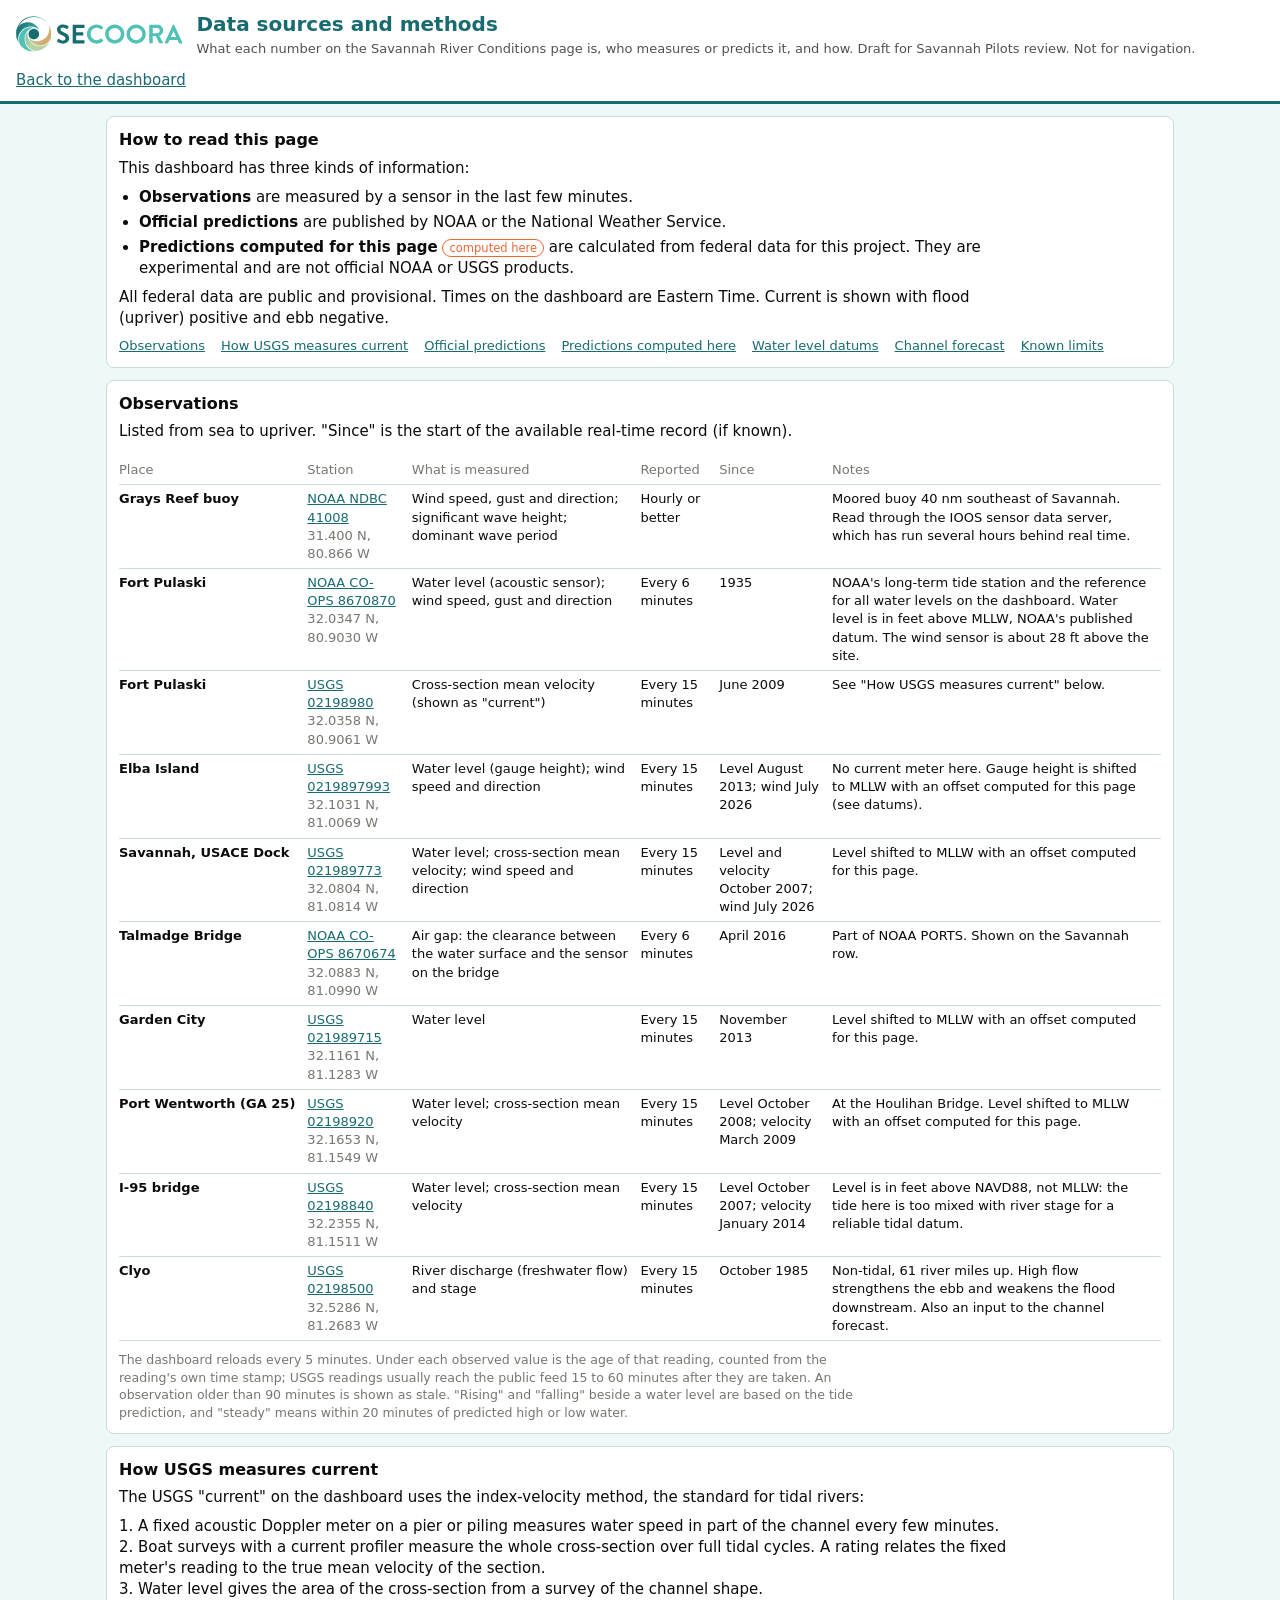
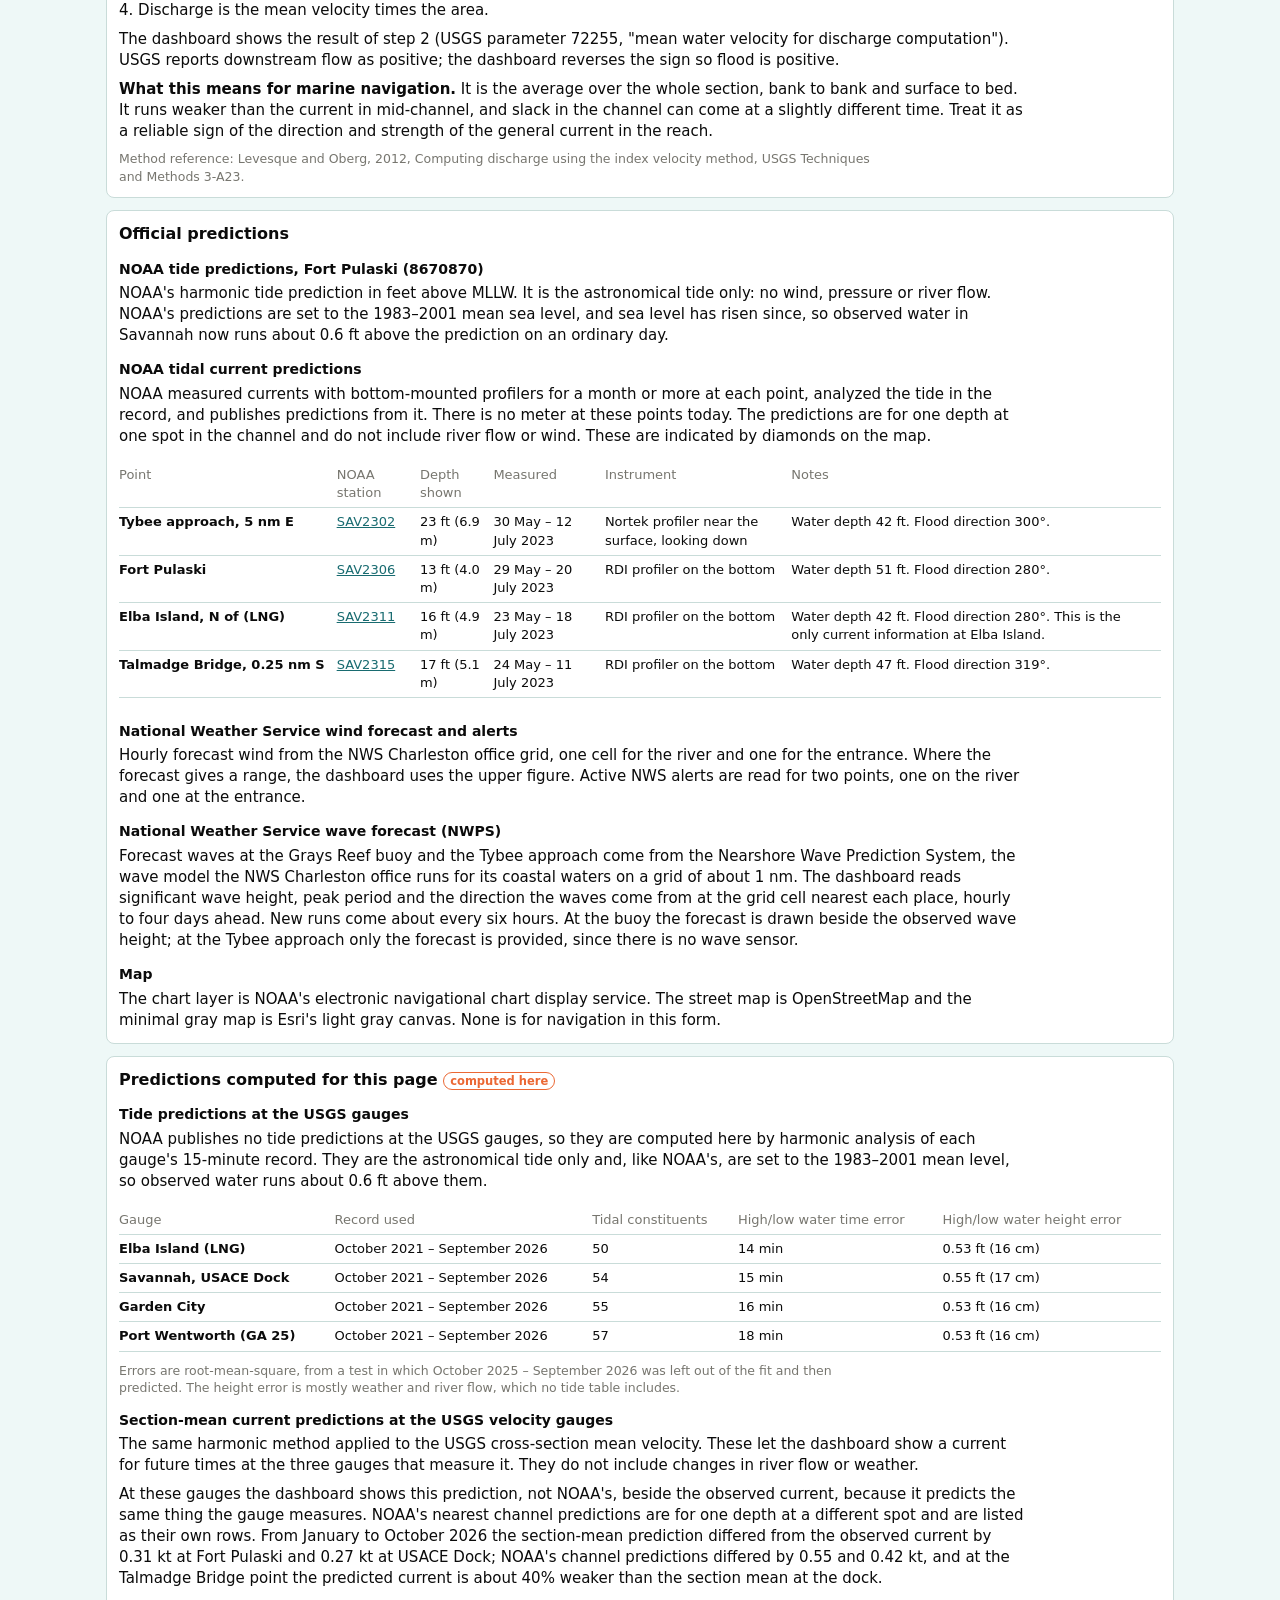
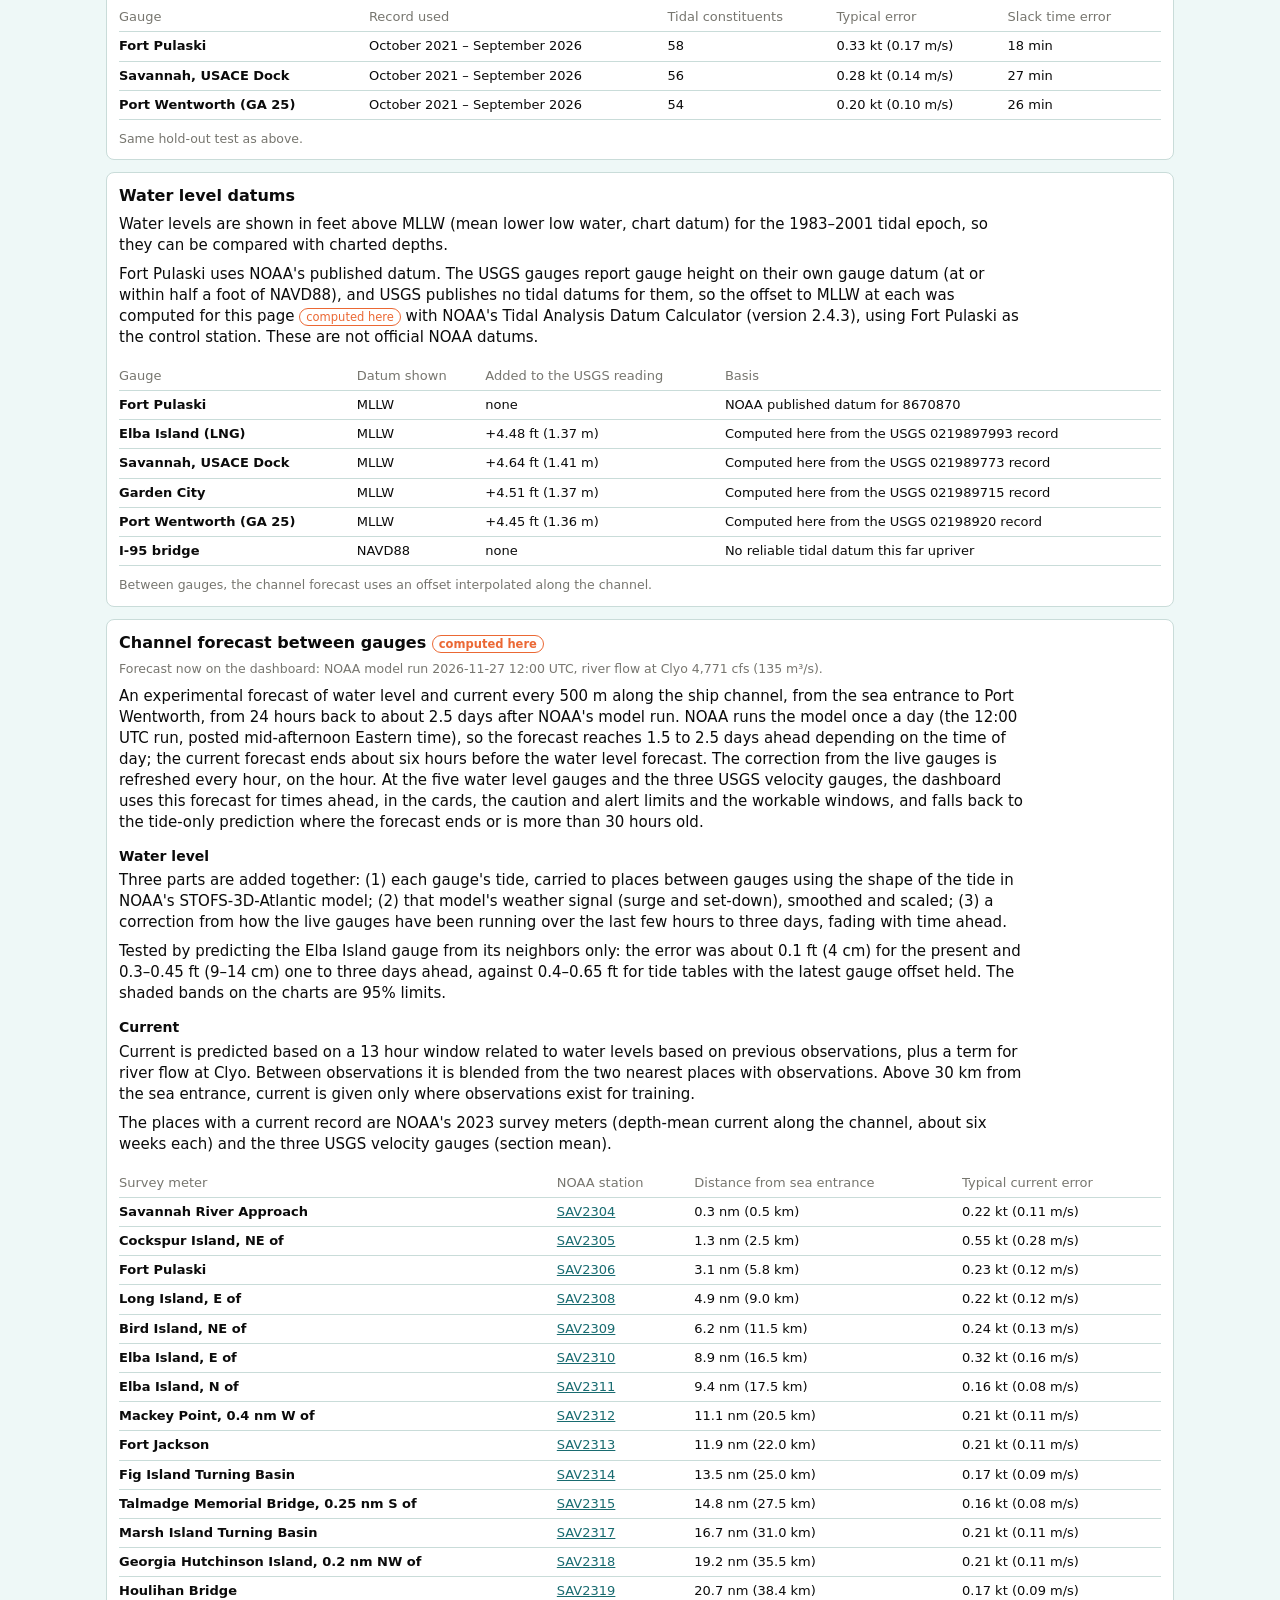
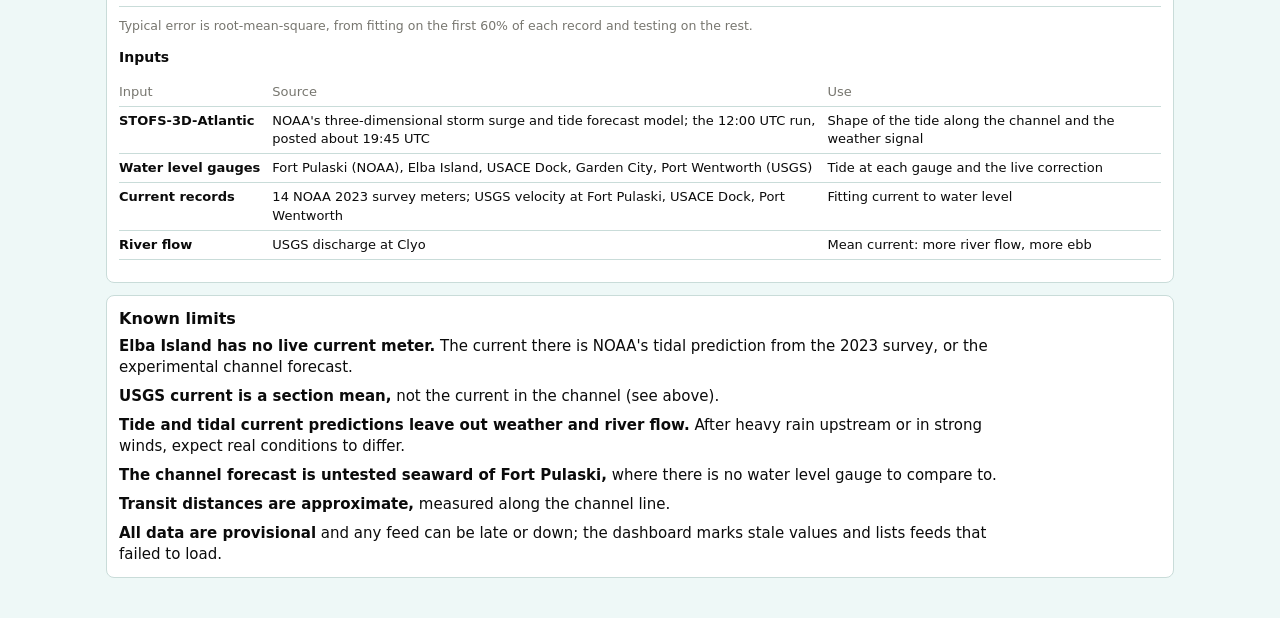
<file: sources.html>
<!doctype html>
<html lang="en">
<head>
<meta charset="utf-8">
<meta name="viewport" content="width=device-width, initial-scale=1">
<title>Savannah River Conditions: data sources</title>
<link rel="stylesheet" href="css/style.css?v=20261119a">
<style>
  .doc { max-width: 1100px; margin: 0 auto; padding: 12px 16px 40px; display: flex; flex-direction: column; gap: 12px; }
  .doc p { margin: 0 0 8px; max-width: 95ch; }
  .doc .panel > p:last-child { margin-bottom: 0; }
  .doc h2 { margin-bottom: 6px; }
  .doc h3 { margin-top: 14px; }
  .doc ul.kinds { margin: 0 0 8px; padding-left: 20px; max-width: 95ch; }
  .doc ul.kinds li { margin-bottom: 4px; }
  .scroll { overflow-x: auto; }
  .doc table { width: 100%; font-size: 13px; margin: 6px 0 10px; }
  .doc th, .doc td { vertical-align: top; padding: 5px 12px 5px 0; }
  .doc td:first-child { font-weight: 600; white-space: nowrap; }
  .doc td.wrap { white-space: normal; min-width: 22ch; }
  .doc a { color: var(--accent); }
  .toc { display: flex; flex-wrap: wrap; gap: 6px 16px; font-size: 13px; }
  .tag { display: inline-block; padding: 0 6px; border: 1px solid var(--border); border-radius: 10px; font-size: 11.5px; color: var(--text-secondary); white-space: nowrap; }
  .tag.own { border-color: var(--series-2); color: var(--series-2); }
</style>
</head>
<body>
<header class="top">
  <div class="brand">
    <a class="logo" href="https://secoora.org" title="SECOORA: Southeast Coastal Ocean Observing Regional Association"><img src="img/secoora-logo.svg" alt="SECOORA"></a>
    <div>
    <h1>Data sources and methods</h1>
    <p class="sub">What each number on the Savannah River Conditions page is, who measures or predicts it, and how. Draft for Savannah Pilots review. Not for navigation.</p>
    </div>
  </div>
  <div class="top-right"><a href="index.html">Back to the dashboard</a></div>
</header>

<main class="doc">

<section class="panel">
  <h2>How to read this page</h2>
  <p>This dashboard has three kinds of information:</p>
  <ul class="kinds">
    <li><b>Observations</b> are measured by a sensor in the last few minutes.</li>
    <li><b>Official predictions</b> are published by NOAA or the National Weather Service.</li>
    <li><b>Predictions computed for this page</b> <span class="tag own">computed here</span> are calculated from federal data for this project. They are experimental and are not official NOAA or USGS products.</li>
  </ul>
  <p>All federal data are public and provisional. Times on the dashboard are Eastern Time. Current is shown with flood (upriver) positive and ebb negative.</p>
  <nav class="toc">
    <a href="#obs">Observations</a>
    <a href="#usgsvel">How USGS measures current</a>
    <a href="#noaapred">Official predictions</a>
    <a href="#ownpred">Predictions computed here</a>
    <a href="#datums">Water level datums</a>
    <a href="#channel">Channel forecast</a>
    <a href="#limits">Known limits</a>
  </nav>
</section>

<section class="panel" id="obs">
  <h2>Observations</h2>
  <p>Listed from sea to upriver. "Since" is the start of the available real-time record (if known).</p>
  <div class="scroll">
  <table>
    <thead><tr><th>Place</th><th>Station</th><th>What is measured</th><th>Reported</th><th>Since</th><th>Notes</th></tr></thead>
    <tbody>
      <tr><td>Grays Reef buoy</td><td><a href="https://www.ndbc.noaa.gov/station_page.php?station=41008">NOAA NDBC 41008</a><br><span class="muted">31.400 N, 80.866 W</span></td>
        <td class="wrap">Wind speed, gust and direction; significant wave height; dominant wave period</td><td>Hourly or better</td><td></td>
        <td class="wrap">Moored buoy 40 nm southeast of Savannah. Read through the IOOS sensor data server, which has run several hours behind real time.</td></tr>
      <tr><td>Fort Pulaski</td><td><a href="https://tidesandcurrents.noaa.gov/stationhome.html?id=8670870">NOAA CO-OPS 8670870</a><br><span class="muted">32.0347 N, 80.9030 W</span></td>
        <td class="wrap">Water level (acoustic sensor); wind speed, gust and direction</td><td>Every 6 minutes</td><td>1935</td>
        <td class="wrap">NOAA's long-term tide station and the reference for all water levels on the dashboard. Water level is in feet above MLLW, NOAA's published datum. The wind sensor is about 28 ft above the site.</td></tr>
      <tr><td>Fort Pulaski</td><td><a href="https://waterdata.usgs.gov/monitoring-location/02198980/">USGS 02198980</a><br><span class="muted">32.0358 N, 80.9061 W</span></td>
        <td class="wrap">Cross-section mean velocity (shown as "current")</td><td>Every 15 minutes</td><td>June 2009</td>
        <td class="wrap">See "How USGS measures current" below.</td></tr>
      <tr><td>Elba Island</td><td><a href="https://waterdata.usgs.gov/monitoring-location/0219897993/">USGS 0219897993</a><br><span class="muted">32.1031 N, 81.0069 W</span></td>
        <td class="wrap">Water level (gauge height); wind speed and direction</td><td>Every 15 minutes</td><td>Level August 2013; wind July 2026</td>
        <td class="wrap">No current meter here. Gauge height is shifted to MLLW with an offset computed for this page (see datums).</td></tr>
      <tr><td>Savannah, USACE Dock</td><td><a href="https://waterdata.usgs.gov/monitoring-location/021989773/">USGS 021989773</a><br><span class="muted">32.0804 N, 81.0814 W</span></td>
        <td class="wrap">Water level; cross-section mean velocity; wind speed and direction</td><td>Every 15 minutes</td><td>Level and velocity October 2007; wind July 2026</td>
        <td class="wrap">Level shifted to MLLW with an offset computed for this page.</td></tr>
      <tr><td>Talmadge Bridge</td><td><a href="https://tidesandcurrents.noaa.gov/stationhome.html?id=8670674">NOAA CO-OPS 8670674</a><br><span class="muted">32.0883 N, 81.0990 W</span></td>
        <td class="wrap">Air gap: the clearance between the water surface and the sensor on the bridge</td><td>Every 6 minutes</td><td>April 2016</td>
        <td class="wrap">Part of NOAA PORTS. Shown on the Savannah row.</td></tr>
      <tr><td>Garden City</td><td><a href="https://waterdata.usgs.gov/monitoring-location/021989715/">USGS 021989715</a><br><span class="muted">32.1161 N, 81.1283 W</span></td>
        <td class="wrap">Water level</td><td>Every 15 minutes</td><td>November 2013</td>
        <td class="wrap">Level shifted to MLLW with an offset computed for this page.</td></tr>
      <tr><td>Port Wentworth (GA 25)</td><td><a href="https://waterdata.usgs.gov/monitoring-location/02198920/">USGS 02198920</a><br><span class="muted">32.1653 N, 81.1549 W</span></td>
        <td class="wrap">Water level; cross-section mean velocity</td><td>Every 15 minutes</td><td>Level October 2008; velocity March 2009</td>
        <td class="wrap">At the Houlihan Bridge. Level shifted to MLLW with an offset computed for this page.</td></tr>
      <tr><td>I-95 bridge</td><td><a href="https://waterdata.usgs.gov/monitoring-location/02198840/">USGS 02198840</a><br><span class="muted">32.2355 N, 81.1511 W</span></td>
        <td class="wrap">Water level; cross-section mean velocity</td><td>Every 15 minutes</td><td>Level October 2007; velocity January 2014</td>
        <td class="wrap">Level is in feet above NAVD88, not MLLW: the tide here is too mixed with river stage for a reliable tidal datum.</td></tr>
      <tr><td>Clyo</td><td><a href="https://waterdata.usgs.gov/monitoring-location/02198500/">USGS 02198500</a><br><span class="muted">32.5286 N, 81.2683 W</span></td>
        <td class="wrap">River discharge (freshwater flow) and stage</td><td>Every 15 minutes</td><td>October 1985</td>
        <td class="wrap">Non-tidal, 61 river miles up. High flow strengthens the ebb and weakens the flood downstream. Also an input to the channel forecast.</td></tr>
    </tbody>
  </table>
  </div>
  <p class="muted small">The dashboard reloads every 5 minutes. Under each observed value is the age of that reading, counted from the reading's own time stamp; USGS readings usually reach the public feed 15 to 60 minutes after they are taken. An observation older than 90 minutes is shown as stale. "Rising" and "falling" beside a water level are based on the tide prediction, and "steady" means within 20 minutes of predicted high or low water.</p>
</section>

<section class="panel" id="usgsvel">
  <h2>How USGS measures current</h2>
  <p>The USGS "current" on the dashboard uses the index-velocity method, the standard for tidal rivers:</p>
  <p>1. A fixed acoustic Doppler meter on a pier or piling measures water speed in part of the channel every few minutes.<br>
     2. Boat surveys with a current profiler measure the whole cross-section over full tidal cycles. A rating relates the fixed meter's reading to the true mean velocity of the section.<br>
     3. Water level gives the area of the cross-section from a survey of the channel shape.<br>
     4. Discharge is the mean velocity times the area.</p>
  <p>The dashboard shows the result of step 2 (USGS parameter 72255, "mean water velocity for discharge computation"). USGS reports downstream flow as positive; the dashboard reverses the sign so flood is positive.</p>
  <p><b>What this means for marine navigation.</b> It is the average over the whole section, bank to bank and surface to bed. It runs weaker than the current in mid-channel, and slack in the channel can come at a slightly different time. Treat it as a reliable sign of the direction and strength of the general current in the reach.</p>
  <p class="muted small">Method reference: Levesque and Oberg, 2012, Computing discharge using the index velocity method, USGS Techniques and Methods 3-A23.</p>
</section>

<section class="panel" id="noaapred">
  <h2>Official predictions</h2>

  <h3>NOAA tide predictions, Fort Pulaski (8670870)</h3>
  <p>NOAA's harmonic tide prediction in feet above MLLW. It is the astronomical tide only: no wind, pressure or river flow. NOAA's predictions are set to the 1983–2001 mean sea level, and sea level has risen since, so observed water in Savannah now runs about 0.6 ft above the prediction on an ordinary day.</p>

  <h3>NOAA tidal current predictions</h3>
  <p>NOAA measured currents with bottom-mounted profilers for a month or more at each point, analyzed the tide in the record, and publishes predictions from it. There is no meter at these points today. The predictions are for one depth at one spot in the channel and do not include river flow or wind. These are indicated by diamonds on the map.</p>
  <div class="scroll">
  <table>
    <thead><tr><th>Point</th><th>NOAA station</th><th>Depth shown</th><th>Measured</th><th>Instrument</th><th>Notes</th></tr></thead>
    <tbody>
      <tr><td>Tybee approach, 5 nm E</td><td><a href="https://tidesandcurrents.noaa.gov/noaacurrents/predictions.html?id=SAV2302_4">SAV2302</a></td><td>23 ft (6.9 m)</td><td>30 May – 12 July 2023</td><td>Nortek profiler near the surface, looking down</td><td class="wrap">Water depth 42 ft. Flood direction 300°.</td></tr>
      <tr><td>Fort Pulaski</td><td><a href="https://tidesandcurrents.noaa.gov/noaacurrents/predictions.html?id=SAV2306_10">SAV2306</a></td><td>13 ft (4.0 m)</td><td>29 May – 20 July 2023</td><td>RDI profiler on the bottom</td><td class="wrap">Water depth 51 ft. Flood direction 280°.</td></tr>
      <tr><td>Elba Island, N of (LNG)</td><td><a href="https://tidesandcurrents.noaa.gov/noaacurrents/predictions.html?id=SAV2311_7">SAV2311</a></td><td>16 ft (4.9 m)</td><td>23 May – 18 July 2023</td><td>RDI profiler on the bottom</td><td class="wrap">Water depth 42 ft. Flood direction 280°. This is the only current information at Elba Island.</td></tr>
      <tr><td>Talmadge Bridge, 0.25 nm S</td><td><a href="https://tidesandcurrents.noaa.gov/noaacurrents/predictions.html?id=SAV2315_7">SAV2315</a></td><td>17 ft (5.1 m)</td><td>24 May – 11 July 2023</td><td>RDI profiler on the bottom</td><td class="wrap">Water depth 47 ft. Flood direction 319°.</td></tr>
    </tbody>
  </table>
  </div>

  <h3>National Weather Service wind forecast and alerts</h3>
  <p>Hourly forecast wind from the NWS Charleston office grid, one cell for the river and one for the entrance. Where the forecast gives a range, the dashboard uses the upper figure. Active NWS alerts are read for two points, one on the river and one at the entrance.</p>

  <h3>National Weather Service wave forecast (NWPS)</h3>
  <p>Forecast waves at the Grays Reef buoy and the Tybee approach come from the Nearshore Wave Prediction System, the wave model the NWS Charleston office runs for its coastal waters on a grid of about 1 nm. The dashboard reads significant wave height, peak period and the direction the waves come from at the grid cell nearest each place, hourly to four days ahead. New runs come about every six hours. At the buoy the forecast is drawn beside the observed wave height; at the Tybee approach only the forecast is provided, since there is no wave sensor.</p>

  <h3>Map</h3>
  <p>The chart layer is NOAA's electronic navigational chart display service. The street map is OpenStreetMap and the minimal gray map is Esri's light gray canvas. None is for navigation in this form.</p>
</section>

<section class="panel" id="ownpred">
  <h2>Predictions computed for this page <span class="tag own">computed here</span></h2>

  <h3>Tide predictions at the USGS gauges</h3>
  <p>NOAA publishes no tide predictions at the USGS gauges, so they are computed here by harmonic analysis of each gauge's 15-minute record. They are the astronomical tide only and, like NOAA's, are set to the 1983–2001 mean level, so observed water runs about 0.6 ft above them.</p>
  <div class="scroll"><table id="tidefit">
    <thead><tr><th>Gauge</th><th>Record used</th><th>Tidal constituents</th><th>High/low water time error</th><th>High/low water height error</th></tr></thead>
    <tbody></tbody>
  </table></div>
  <p class="muted small">Errors are root-mean-square, from a test in which October 2025 – September 2026 was left out of the fit and then predicted. The height error is mostly weather and river flow, which no tide table includes.</p>

  <h3>Section-mean current predictions at the USGS velocity gauges</h3>
  <p>The same harmonic method applied to the USGS cross-section mean velocity. These let the dashboard show a current for future times at the three gauges that measure it. They do not include changes in river flow or weather.</p>
  <p>At these gauges the dashboard shows this prediction, not NOAA's, beside the observed current, because it predicts the same thing the gauge measures. NOAA's nearest channel predictions are for one depth at a different spot and are listed as their own rows. From January to October 2026 the section-mean prediction differed from the observed current by 0.31 kt at Fort Pulaski and 0.27 kt at USACE Dock; NOAA's channel predictions differed by 0.55 and 0.42 kt, and at the Talmadge Bridge point the predicted current is about 40% weaker than the section mean at the dock.</p>
  <div class="scroll"><table id="curfit">
    <thead><tr><th>Gauge</th><th>Record used</th><th>Tidal constituents</th><th>Typical error</th><th>Slack time error</th></tr></thead>
    <tbody></tbody>
  </table></div>
  <p class="muted small">Same hold-out test as above.</p>
</section>

<section class="panel" id="datums">
  <h2>Water level datums</h2>
  <p>Water levels are shown in feet above MLLW (mean lower low water, chart datum) for the 1983–2001 tidal epoch, so they can be compared with charted depths.</p>
  <p>Fort Pulaski uses NOAA's published datum. The USGS gauges report gauge height on their own gauge datum (at or within half a foot of NAVD88), and USGS publishes no tidal datums for them, so the offset to MLLW at each was computed for this page <span class="tag own">computed here</span> with NOAA's Tidal Analysis Datum Calculator (version 2.4.3), using Fort Pulaski as the control station. These are not official NOAA datums.</p>
  <div class="scroll"><table id="datumtab">
    <thead><tr><th>Gauge</th><th>Datum shown</th><th>Added to the USGS reading</th><th>Basis</th></tr></thead>
    <tbody></tbody>
  </table></div>
  <p class="muted small">Between gauges, the channel forecast uses an offset interpolated along the channel.</p>
</section>

<section class="panel" id="channel">
  <h2>Channel forecast between gauges <span class="tag own">computed here</span></h2>
  <p id="chanrun" class="muted small"></p>
  <p>An experimental forecast of water level and current every 500 m along the ship channel, from the sea entrance to Port Wentworth, from 24 hours back to about 2.5 days after NOAA's model run. NOAA runs the model once a day (the 12:00 UTC run, posted mid-afternoon Eastern time), so the forecast reaches 1.5 to 2.5 days ahead depending on the time of day; the current forecast ends about six hours before the water level forecast. The correction from the live gauges is refreshed every hour, on the hour. At the five water level gauges and the three USGS velocity gauges, the dashboard uses this forecast for times ahead, in the cards, the caution and alert limits and the workable windows, and falls back to the tide-only prediction where the forecast ends or is more than 30 hours old.</p>

  <h3>Water level</h3>
  <p>Three parts are added together: (1) each gauge's tide, carried to places between gauges using the shape of the tide in NOAA's STOFS-3D-Atlantic model; (2) that model's weather signal (surge and set-down), smoothed and scaled; (3) a correction from how the live gauges have been running over the last few hours to three days, fading with time ahead.</p>
  <p>Tested by predicting the Elba Island gauge from its neighbors only: the error was about 0.1 ft (4 cm) for the present and 0.3–0.45 ft (9–14 cm) one to three days ahead, against 0.4–0.65 ft for tide tables with the latest gauge offset held. The shaded bands on the charts are 95% limits.</p>

  <h3>Current</h3>
  <p>Current is predicted based on a 13 hour window related to water levels based on previous observations, plus a term for river flow at Clyo. Between observations it is blended from the two nearest places with observations. Above 30 km from the sea entrance, current is given only where observations exist for training.</p>
  <p>The places with a current record are NOAA's 2023 survey meters (depth-mean current along the channel, about six weeks each) and the three USGS velocity gauges (section mean).</p>
  <div class="scroll"><table id="sites">
    <thead><tr><th>Survey meter</th><th>NOAA station</th><th>Distance from sea entrance</th><th>Typical current error</th></tr></thead>
    <tbody></tbody>
  </table></div>
  <p class="muted small">Typical error is root-mean-square, from fitting on the first 60% of each record and testing on the rest.</p>

  <h3>Inputs</h3>
  <div class="scroll">
  <table>
    <thead><tr><th>Input</th><th>Source</th><th>Use</th></tr></thead>
    <tbody>
      <tr><td>STOFS-3D-Atlantic</td><td class="wrap">NOAA's three-dimensional storm surge and tide forecast model; the 12:00 UTC run, posted about 19:45 UTC</td><td class="wrap">Shape of the tide along the channel and the weather signal</td></tr>
      <tr><td>Water level gauges</td><td class="wrap">Fort Pulaski (NOAA), Elba Island, USACE Dock, Garden City, Port Wentworth (USGS)</td><td class="wrap">Tide at each gauge and the live correction</td></tr>
      <tr><td>Current records</td><td class="wrap">14 NOAA 2023 survey meters; USGS velocity at Fort Pulaski, USACE Dock, Port Wentworth</td><td class="wrap">Fitting current to water level</td></tr>
      <tr><td>River flow</td><td class="wrap">USGS discharge at Clyo</td><td class="wrap">Mean current: more river flow, more ebb</td></tr>
    </tbody>
  </table>
  </div>
</section>

<section class="panel" id="limits">
  <h2>Known limits</h2>
  <p><b>Elba Island has no live current meter.</b> The current there is NOAA's tidal prediction from the 2023 survey, or the experimental channel forecast.</p>
  <p><b>USGS current is a section mean,</b> not the current in the channel (see above).</p>
  <p><b>Tide and tidal current predictions leave out weather and river flow.</b> After heavy rain upstream or in strong winds, expect real conditions to differ.</p>
  <p><b>The channel forecast is untested seaward of Fort Pulaski,</b> where there is no water level gauge to compare to.</p>
  <p><b>Transit distances are approximate,</b> measured along the channel line.</p>
  <p><b>All data are provisional</b> and any feed can be late or down; the dashboard marks stale values and lists feeds that failed to load.</p>
</section>

</main>

<script src="js/stations.js?v=20261119a"></script>
<script src="js/config.js?v=20261119a"></script>
<script src="js/tides.js?v=20261119a"></script>
<script>
// Fill the tables that come from the dashboard's own files, so this page cannot drift from what the dashboard uses.
const esc = s => String(s).replace(/[&<>"]/g, c => ({ '&': '&amp;', '<': '&lt;', '>': '&gt;', '"': '&quot;' }[c]));
const row = cells => '<tr>' + cells.map(c => '<td>' + c + '</td>').join('') + '</tr>';
const body = id => document.querySelector('#' + id + ' tbody');
const month = s => new Date(s + 'T00:00:00Z').toLocaleDateString('en-US', { month: 'long', year: 'numeric', timeZone: 'UTC' });
const span = fit => month(fit[0]) + ' – ' + month(fit[1]);
const byId = Object.fromEntries(CONFIG.stations.map(s => [s.id, s]));

// Skill of the harmonic predictions, from model_data/datums/*_prediction_skill.csv (hold-out October 2025 - September 2026).
const TIDE_SKILL = { elba: [14, 0.53], usace: [15, 0.55], garden: [16, 0.53], ga25: [18, 0.53] };
const CUR_SKILL = { pulaski: [0.33, 18], usace: [0.28, 27], ga25: [0.20, 26] };

body('tidefit').innerHTML = Object.keys(TIDE_SKILL).filter(k => TIDES[k] && TIDES[k].f).map(k => row([
  esc(byId[k].name), span(TIDES[k].fit), TIDES[k].f.length, TIDE_SKILL[k][0] + ' min', TIDE_SKILL[k][1].toFixed(2) + ' ft (' + Math.round(TIDE_SKILL[k][1] * 30.48) + ' cm)'
])).join('');

body('curfit').innerHTML = Object.keys(CUR_SKILL).filter(k => TIDES[k] && TIDES[k].cur).map(k => row([
  esc(byId[k].name), span(TIDES[k].cur.fit), TIDES[k].cur.f.length, CUR_SKILL[k][0].toFixed(2) + ' kt (' + (CUR_SKILL[k][0] / 1.943844).toFixed(2) + ' m/s)', CUR_SKILL[k][1] + ' min'
])).join('');

body('datumtab').innerHTML = CONFIG.stations.filter(s => !s.buoy && !s.flowOnly).map(s => row(
  s.coops ? [esc(s.name), 'MLLW', 'none', 'NOAA published datum for ' + s.coops]
    : s.mllw != null ? [esc(s.name), 'MLLW', '+' + s.mllw.toFixed(2) + ' ft (' + (s.mllw * 0.3048).toFixed(2) + ' m)', 'Computed here from the USGS ' + s.usgs + ' record']
      : [esc(s.name), 'NAVD88', 'none', 'No reliable tidal datum this far upriver']
)).join('');

fetch('data/forecast.json').then(r => r.json()).then(j => {
  body('sites').innerHTML = j.points.filter(p => p.cur_basis === 'site').map(p => row([
    esc(p.site_name), '<a href="https://tidesandcurrents.noaa.gov/stationhome.html?id=' + esc(p.site) + '">' + esc(p.site) + '</a>',
    (p.km / 1.852).toFixed(1) + ' nm (' + p.km.toFixed(1) + ' km)', (p.cur_rmse * 1.943844).toFixed(2) + ' kt (' + p.cur_rmse.toFixed(2) + ' m/s)'
  ])).join('');
  document.getElementById('chanrun').textContent = 'Forecast now on the dashboard: NOAA model run ' + j.cycle.replace('Z', ' UTC') + ', river flow at Clyo ' +
    Math.round(j.river_flow_m3s * 35.3147).toLocaleString('en-US') + ' cfs (' + Math.round(j.river_flow_m3s) + ' m³/s).';
}).catch(() => { body('sites').innerHTML = '<tr><td colspan="4">The forecast file could not be loaded.</td></tr>'; });
</script>
</body>
</html>
</file>
<file: css/style.css>
:root {
  color-scheme: light;
  /* SECOORA brand: dark teal #186b70, teal #57bab1, pale mint #eef8f7. Used for the page, selections and
     controls; the chart line colors (--series-*) are separate and unchanged. */
  --accent: #186b70;
  --accent-2: #57bab1;
  --on-accent: #ffffff;
  --page: #eef8f7;
  --surface-1: #ffffff;
  --surface-2: #e3f0ee;
  --border: #c9dcd9;
  --text-primary: #0b0b0b;
  --text-secondary: #52514e;
  --text-muted: #77766f;
  --series-1: #2a78d6;
  --series-2: #eb6834;
  --series-3: #1baf7a;
  --good: #0ca30c;
  --warning: #fab219;
  --critical: #d03b3b;
  --stale: #9a9992;
}
@media (prefers-color-scheme: dark) {
  :root {
    color-scheme: dark;
    --accent: #57bab1;
    --accent-2: #186b70;
    --on-accent: #06282a;
    --page: #0c1819;
    --surface-1: #132123;
    --surface-2: #1c3033;
    --border: #2d4548;
    --text-primary: #f0efec;
    --text-secondary: #c3c2b7;
    --text-muted: #9a9992;
    --series-1: #3987e5;
    --series-2: #d95926;
    --series-3: #199e70;
  }
}

* { box-sizing: border-box; }
body {
  margin: 0; background: var(--page); color: var(--text-primary);
  font: 15px/1.4 system-ui, -apple-system, "Segoe UI", Roboto, sans-serif;
}
h1 { font-size: 20px; margin: 0; }
h2 { font-size: 16px; margin: 0 0 10px; }
h3 { font-size: 14px; margin: 0 0 4px; }
a { color: var(--accent); }
.muted { color: var(--text-muted); }
.small { font-size: 12.5px; }
.sub { margin: 2px 0 0; color: var(--text-secondary); font-size: 13px; }
button {
  font: inherit; padding: 6px 12px; border-radius: 6px; cursor: pointer;
  border: 1px solid var(--border); background: var(--surface-1); color: var(--text-primary);
}

.top {
  display: flex; justify-content: space-between; align-items: center; gap: 12px; flex-wrap: wrap;
  padding: 10px 16px; background: var(--surface-1); border-bottom: 3px solid var(--accent);
}
.brand { display: flex; align-items: center; gap: 14px; min-width: 0; }
.brand .logo { display: block; line-height: 0; flex: none; }
.brand .logo img { height: 36px; width: auto; display: block; }
.top h1 { color: var(--accent); }
@media (prefers-color-scheme: dark) {
  /* the logo's dark teal letters need a light ground */
  .brand .logo { background: #ffffff; padding: 5px 9px; border-radius: 6px; }
  .brand .logo img { height: 30px; }
}
@media (max-width: 560px) { .brand .logo img { height: 28px; } }
.top-right { display: flex; align-items: center; gap: 10px; }

.err { margin: 10px 16px 0; padding: 8px 12px; border: 1px solid var(--critical); border-radius: 6px; background: var(--surface-1); font-size: 13px; }

.alerts { display: flex; flex-direction: column; gap: 6px; padding: 10px 16px 0; }
.alert {
  display: flex; gap: 8px; align-items: baseline; padding: 8px 12px; border-radius: 6px;
  background: var(--surface-1); border: 1px solid var(--border); border-left-width: 6px;
}
.alert.caution { border-left-color: var(--warning); }
.alert.alert-hi { border-left-color: var(--critical); }
.alert.ok { border-left-color: var(--good); }
.alert b { white-space: nowrap; }

.grid { display: grid; grid-template-columns: minmax(0, 1fr) minmax(0, 1fr); gap: 12px; padding: 12px 16px 24px; }
.panel { background: var(--surface-1); border: 1px solid var(--border); border-radius: 8px; padding: 12px; min-width: 0; }
.wide { grid-column: 1 / -1; }
.map-panel { display: flex; flex-direction: column; gap: 8px; }
.map-panel p { margin: 0; }
#map { flex: 1; min-height: 520px; border-radius: 6px; }
@media (max-width: 900px) {
  .grid { grid-template-columns: minmax(0, 1fr); }
  #map { flex: none; height: 340px; min-height: 0; }
}

.cards { display: flex; flex-direction: column; gap: 6px; }
.card {
  display: grid; grid-template-columns: minmax(0, 1.25fr) repeat(3, minmax(0, 1fr)); gap: 8px; align-items: center;
  width: 100%; text-align: left; padding: 8px 10px; border-radius: 6px;
  border: 1px solid var(--border); background: var(--surface-1);
}
.card.sel { border-color: var(--accent); box-shadow: 0 0 0 1px var(--accent); }
.cname { font-weight: 600; }
.cwhere { font-size: 12px; color: var(--text-muted); }
.tile { min-width: 0; }
.tlabel { font-size: 11px; text-transform: uppercase; letter-spacing: .04em; color: var(--text-muted); }
.tval { font-size: 17px; font-weight: 600; font-variant-numeric: tabular-nums; white-space: nowrap; }
.tval small { font-size: 12px; font-weight: 400; color: var(--text-secondary); }
.tsub { font-size: 11.5px; color: var(--text-secondary); white-space: nowrap; overflow: hidden; text-overflow: ellipsis; }
.badge {
  display: inline-block; font-size: 11px; font-weight: 600; padding: 0 6px; border-radius: 9px;
  border: 1px solid var(--border); color: var(--text-primary); margin-left: 4px; vertical-align: 2px;
}
.badge::before { content: ""; display: inline-block; width: 8px; height: 8px; border-radius: 50%; margin-right: 4px; }
.badge.caution::before { background: var(--warning); }
.badge.alert-hi::before { background: var(--critical); }
.badge.stale::before { background: var(--stale); }
@media (max-width: 560px) {
  .card { grid-template-columns: repeat(3, minmax(0, 1fr)); }
  .card > .chead { grid-column: 1 / -1; }
}

.dhead { display: flex; justify-content: space-between; gap: 12px; flex-wrap: wrap; align-items: baseline; }
.dnote { color: var(--text-secondary); font-size: 13px; margin: 4px 0 10px; max-width: 90ch; }
.charts { display: grid; grid-template-columns: repeat(auto-fit, minmax(320px, 1fr)); gap: 16px; }
.chartbox { min-width: 0; }
.legend { display: flex; gap: 14px; flex-wrap: wrap; font-size: 12.5px; color: var(--text-secondary); min-height: 18px; }
.legend i { display: inline-block; width: 14px; height: 0; border-top: 2px solid; vertical-align: middle; margin-right: 5px; }
.chart { position: relative; }
.chart svg { display: block; width: 100%; height: auto; }
.chart .tip {
  position: absolute; top: 4px; pointer-events: none; background: var(--surface-1); border: 1px solid var(--border);
  border-radius: 6px; padding: 4px 8px; font-size: 12px; white-space: nowrap; box-shadow: 0 2px 6px rgba(0,0,0,.15);
}
.chart .tip i { display: inline-block; width: 8px; height: 8px; border-radius: 50%; margin-right: 5px; }
.chart .tip .tipst { margin-left: 6px; padding: 0 6px; border-radius: 8px; font-weight: 700; font-size: 11px; }
.chart .tip .tipst.caution { background: var(--warn-soft); border: 1px solid var(--warning); }
.chart .tip .tipst.alert-hi { background: var(--crit-soft); border: 1px solid var(--critical); }
.axis text { fill: var(--text-muted); font-size: 11px; }
.gridline { stroke: var(--border); stroke-width: 1; }
.zero { stroke: var(--text-muted); stroke-width: 1; }
.nowline { stroke: var(--text-secondary); stroke-width: 1; stroke-dasharray: 3 3; }
.thline { stroke-width: 1; stroke-dasharray: 6 4; }
.thlabel { font-size: 10.5px; fill: var(--text-secondary); }
details summary { cursor: pointer; font-size: 13px; color: var(--text-secondary); }
table { border-collapse: collapse; font-size: 12.5px; margin-top: 6px; }
th, td { padding: 3px 10px 3px 0; text-align: left; border-bottom: 1px solid var(--border); font-variant-numeric: tabular-nums; }
th { color: var(--text-muted); font-weight: 500; }
.windows { margin-top: 14px; }

.thform { display: grid; grid-template-columns: repeat(auto-fit, minmax(210px, 1fr)); gap: 8px 16px; margin: 10px 0; }
.thform label { display: flex; justify-content: space-between; gap: 8px; align-items: center; font-size: 13px; }
.thform input { width: 72px; font: inherit; padding: 3px 6px; border: 1px solid var(--border); border-radius: 4px; background: var(--surface-1); color: var(--text-primary); }

.mk {
  display: flex; align-items: center; justify-content: center; width: 22px; height: 22px; border-radius: 50%;
  border: 2px solid #fcfcfb; color: #fff; font-size: 12px; font-weight: 700; background: #186b70;
  box-shadow: 0 0 0 1px rgba(0,0,0,.4);
}
.mk.caution { background: #fab219; color: #0b0b0b; }
.mk.alert-hi { background: #d03b3b; }
.mk.stale { background: #9a9992; }
.mk.sel { outline: 3px solid #0b0b0b; }
/* a bridge air gap: a smaller circle in the light green of the prediction diamonds; caution, alert and stale colors as above */
.mk.gap { width: 16px; height: 16px; font-size: 9px; color: #0b0b0b; }
.mk.gap:not(.caution):not(.alert-hi):not(.stale) { background: #57bab1; }
.mk.gap.alert-hi { color: #fff; }
.mkp { width: 12px; height: 12px; transform: rotate(45deg); background: #57bab1; border: 2px solid #fcfcfb; box-shadow: 0 0 0 1px rgba(0,0,0,.4); }
.leaflet-tooltip.lbl { background: rgba(252,252,251,.9); color: #0b0b0b; border: 0; box-shadow: none; padding: 0 4px; font-size: 11.5px; font-weight: 600; }
.leaflet-tooltip.lbl::before { display: none; }

.scrollx { overflow-x: auto; }
#cptable table { width: 100%; font-size: 13.5px; margin: 0; }
#cptable td, #cptable th { padding: 5px 12px 5px 0; white-space: nowrap; }
#cptable tr.sel td { background: var(--surface-2); }
#cptable tr[data-id] { cursor: pointer; }
#cptable button { border: 0; background: none; padding: 0; font: inherit; font-weight: 600; color: var(--text-primary); text-align: left; cursor: pointer; }
#cptable .src { color: var(--text-muted); font-size: 12px; }

/* ---- time bar ---- */
.timebar {
  display: flex; align-items: center; gap: 10px 14px; flex-wrap: wrap; margin: 10px 16px 0; padding: 8px 12px;
  background: var(--surface-1); border: 1px solid var(--border); border-radius: 8px; position: sticky; top: 0; z-index: 1100;
}
.seg { display: inline-flex; border: 1px solid var(--border); border-radius: 6px; overflow: hidden; }
.seg button { border: 0; border-radius: 0; background: var(--surface-1); }
.seg button.on { background: var(--accent); color: var(--on-accent); }
#tslider { flex: 1 1 220px; min-width: 160px; accent-color: var(--accent); }
#tlabel { font-weight: 600; font-variant-numeric: tabular-nums; }
.trline { flex: 1 1 100%; display: flex; flex-wrap: wrap; align-items: center; gap: 6px 8px; font-weight: 600; }
.trline select, .trline input { font: inherit; font-weight: 400; padding: 4px 6px; border: 1px solid var(--border); border-radius: 4px; background: var(--surface-1); color: var(--text-primary); max-width: 100%; }
.trline input { width: 64px; }
.trline label { font-weight: 400; }
.pick { padding: 3px 7px; font-size: 12px; }
.pick.on { background: var(--accent); color: var(--on-accent); border-color: var(--accent); }
.trout { font-variant-numeric: tabular-nums; }
.trhint { flex-basis: 100%; font-weight: 400; font-size: 12.5px; color: var(--accent); }
body.picking #map { cursor: crosshair; outline: 2px solid var(--accent); }
[hidden] { display: none !important; }
button:disabled { opacity: .5; cursor: default; }
.anomaly { margin-left: auto; color: var(--text-secondary); font-size: 13px; }

/* ---- sticky map beside a scrolling list ---- */
.grid { align-items: start; }
@media (min-width: 901px) {
  .map-panel { position: sticky; top: 64px; height: calc(100vh - 80px); min-height: 420px; }
  #map { min-height: 0; }
}

/* ---- rows and drawer ---- */
.card { align-items: start; cursor: pointer; font: inherit; color: inherit; }
.card.slim { padding: 3px 10px; border-style: dashed; background: transparent; }
.card.slim .cname { font-weight: 500; font-size: 13.5px; }
.card.slim .tval { font-size: 15px; }
.card.slim .tlabel { display: none; }
.card.sel { border-style: solid; border-bottom-left-radius: 0; border-bottom-right-radius: 0; }
.cwhere b { color: var(--text-primary); }
.drawer {
  margin-top: -7px; padding: 10px 12px 12px; border: 1px solid var(--accent); border-top: 0;
  box-shadow: 0 0 0 1px var(--accent); border-radius: 0 0 6px 6px; background: var(--surface-1);
}
.drawer .charts { grid-template-columns: repeat(auto-fit, minmax(260px, 1fr)); }
.drawer .dnote { margin-top: 0; }
.markline { stroke: var(--text-primary); stroke-width: 1.5; }
#settings { margin-top: 14px; }
@media (max-width: 560px) {
  .card.slim { grid-template-columns: minmax(0, 1.4fr) minmax(0, 1fr); }
  .card.slim > .chead { grid-column: auto; }
  .card.slim .tile.empty { display: none; }
  .anomaly { margin-left: 0; }
}

.tsub { white-space: normal; overflow: visible; }
.card.slim .cwhere { white-space: nowrap; overflow: hidden; text-overflow: ellipsis; }

/* ---- feedback round: status boxes, selection, minimize, limits ---- */
:root { --accent-soft: rgba(87, 186, 177, .20); --warn-soft: rgba(250, 178, 25, .22); --crit-soft: rgba(208, 59, 59, .22); }
.top-right { flex-wrap: wrap; }
.listhead { display: flex; justify-content: space-between; align-items: center; gap: 10px; margin-bottom: 10px; }
.listhead h2 { margin: 0; }
.listhead button, .alert button { padding: 2px 10px; font-size: 13px; }
.alert.info { border-left-color: var(--accent); align-items: center; }
.alert.info button { margin-left: auto; }

.card { grid-template-columns: minmax(0, 1.25fr) repeat(3, minmax(0, 1fr)) auto; border-left-width: 5px; }
.card:focus-visible { outline: 2px solid var(--accent); outline-offset: 2px; }
.card.sel { border: 2px solid var(--accent); border-left-width: 8px; box-shadow: none; background: var(--accent-soft); }
.card.sel .cname { color: var(--accent); }
.drawer { border: 2px solid var(--accent); border-top: 0; border-left-width: 8px; box-shadow: none; margin-top: -8px; }

.tile { padding: 4px 6px; border-radius: 6px; border: 3px solid transparent; }
.tile.empty { border: 0; padding: 0; }
.tile.lv-caution { border-color: var(--warning); background: var(--warn-soft); }
.tile.lv-alert-hi { border-color: var(--critical); background: var(--crit-soft); }
.tile.lv-stale { border: 1px dashed var(--stale); background: var(--surface-2); padding: 6px 8px; }
.tile.lv-stale .tval, .tile.lv-stale .tsub, .tile.lv-stale .tlabel { opacity: .5; }
.tflag { font-size: 11.5px; font-weight: 700; margin-top: 2px; }
.tage { color: var(--text-muted); }
.badge { display: none; }

.cctl { display: flex; flex-direction: column; align-items: center; gap: 6px; align-self: stretch; justify-content: space-between; }
.chev { display: flex; flex-direction: column; align-items: center; font-size: 16px; line-height: 1; color: var(--accent); }
.chev small { font-size: 10px; color: var(--text-muted); }
.minbtn { padding: 0; width: 22px; height: 22px; line-height: 1; border-radius: 4px; font-weight: 700; color: var(--text-muted); }
.minbtn:hover { color: var(--text-primary); }
.card.slim .cctl { flex-direction: row; align-self: center; }
.card.slim .chev small { display: none; }
.card.min {
  display: flex; justify-content: space-between; align-items: center; padding: 1px 10px; border-left-width: 1px;
  border-style: dotted; background: transparent; color: var(--text-muted); font-size: 12.5px;
}
.card.min .cname { font-weight: 500; }
.minhint { font-size: 11.5px; }
@media (max-width: 560px) {
  .card { grid-template-columns: repeat(3, minmax(0, 1fr)); }
  .card > .chead { grid-column: 1 / 3; grid-row: 1; }
  .card > .cctl { grid-column: 3; grid-row: 1; flex-direction: row; justify-content: flex-end; align-self: start; }
  .card.slim { grid-template-columns: minmax(0, 1.4fr) minmax(0, 1fr) auto; }
  .card.slim > .chead, .card.slim > .cctl { grid-column: auto; grid-row: auto; }
}

/* map selection */
.mk.sel { outline: 0; transform: scale(1.2); box-shadow: 0 0 0 2px #0b0b0b, 0 0 0 6px rgba(87, 186, 177, .6); }
.mkp.sel { transform: rotate(45deg) scale(1.3); box-shadow: 0 0 0 2px #0b0b0b, 0 0 0 5px rgba(87, 186, 177, .6); }
.leaflet-tooltip.lbl.sel { background: #186b70; color: #fff; padding: 1px 6px; border-radius: 4px; }

/* chart bands and table rows */
.band.caution { fill: var(--warning); opacity: .22; }
.band.alert-hi { fill: var(--critical); opacity: .24; }
.legend i.bandkey { width: 12px; height: 10px; border: 0; }
.legend i.bandkey.caution { background: var(--warning); opacity: .5; }
.legend i.bandkey.alert-hi { background: var(--critical); opacity: .5; }
tr.r-caution td { background: var(--warn-soft); }
tr.r-alert-hi td { background: var(--crit-soft); }
tr.r-caution td:last-child, tr.r-alert-hi td:last-child { font-weight: 700; }

/* limits form */
.thform { display: block; }
table.limits { width: 100%; max-width: 640px; margin-bottom: 10px; }
table.limits td { vertical-align: top; padding: 6px 10px 6px 0; }
table.limits .help { color: var(--text-muted); font-size: 12px; max-width: 46ch; }
table.limits input { width: 84px; font: inherit; padding: 3px 6px; border: 1px solid var(--border); border-radius: 4px; background: var(--surface-1); color: var(--text-primary); }

.card.slim { border-left-width: 1px; }
.card.slim.sel { border-left-width: 8px; }

/* channel forecast panel */
.chan { margin: 14px 0; padding: 12px; border: 1px solid var(--border); border-radius: 8px; }
.chan .charts { grid-template-columns: repeat(auto-fit, minmax(260px, 1fr)); }
.chanbar { display: flex; flex-wrap: wrap; align-items: center; gap: 10px; margin: 6px 0; }
.chanbar input[type=range] { flex: 1 1 260px; min-width: 180px; accent-color: var(--accent); }
.chanbar output { font-weight: 600; }

/* ---- stacked, shorter charts; limits drawn as edge ticks and a strip under the plot ---- */
.drawer .charts, .chan .charts { grid-template-columns: minmax(0, 1fr); gap: 10px; }
.thtick { stroke-width: 3; stroke-linecap: round; }
.band.caution { opacity: .95; }
.band.alert-hi { opacity: .95; }
.legend i.bandkey { height: 5px; border-radius: 1px; }
.legend i.bandkey.caution, .legend i.bandkey.alert-hi { opacity: .95; }

/* channel forecast: a row like the stations (minimized, closed, open) */
.chan.min { border: 0; padding: 0; }
.chan .listhead { margin-bottom: 4px; }
.chanbar { gap: 8px; }
.chanbar label { font-weight: 600; font-size: 13px; }
#chanmin { cursor: pointer; }

/* the experimental channel forecast on the map: orange, so it is not mistaken for a gauge */
.leaflet-tooltip.chanlbl { background: #e8731c; color: #fff; border: 0; box-shadow: none; padding: 1px 6px; border-radius: 4px; font-size: 11.5px; font-weight: 600; }
.leaflet-tooltip.chanlbl::before { display: none; }

/* transit mode: banner, places on the leg stand out, the rest are dimmed */
.trline { align-items: baseline; }
.trplace { display: inline-flex; flex-direction: column; gap: 3px; max-width: 100%; }
.tror { font-weight: 400; font-size: 12.5px; color: var(--text-secondary); }
.trbanner { padding: 5px 10px; border-radius: 6px; background: var(--accent); color: var(--on-accent); font-weight: 600; font-size: 13.5px; }
.trbanner b { text-transform: uppercase; letter-spacing: .04em; margin-right: 6px; }
.trbadge { display: inline-block; vertical-align: middle; margin-left: 8px; padding: 1px 8px; border-radius: 10px; background: var(--accent); color: var(--on-accent); font-size: 12px; font-weight: 700; text-transform: uppercase; letter-spacing: .04em; }
.card.leg { border-color: var(--accent); box-shadow: 0 0 0 1px var(--accent); }
.card.off { opacity: .45; }
.card.off:hover, .card.off:focus-visible, .card.off.sel { opacity: 1; }
.trtag { display: inline-block; padding: 0 6px; margin-right: 4px; border-radius: 4px; background: #0b0b0b; color: #fff; font-size: 11px; font-weight: 700; text-transform: uppercase; }
.mk.off, .mkp.off { opacity: .35; }
.leaflet-tooltip.lbl.off { opacity: .45; }
.trpin { position: absolute; left: 0; top: 0; transform: translate(-50%, calc(-100% - 9px)); padding: 2px 8px; border-radius: 4px; background: #0b0b0b; color: #fff; font-size: 12px; font-weight: 700; white-space: nowrap; box-shadow: 0 0 0 2px #fff; }
.trpin::after { content: ''; position: absolute; left: 50%; top: 100%; margin-left: -6px; border: 6px solid transparent; border-top-color: #0b0b0b; }

/* loading */
.spin { display: inline-block; width: 1em; height: 1em; margin-right: 6px; vertical-align: -0.15em; border: 2px solid var(--border); border-top-color: var(--accent); border-radius: 50%; animation: spin .8s linear infinite; }
@keyframes spin { to { transform: rotate(360deg); } }
.loading { padding: 28px 12px; text-align: center; color: var(--text-secondary); font-size: 15px; }
.loading .spin { width: 1.3em; height: 1.3em; border-width: 3px; }
#map:empty { display: flex; align-items: center; justify-content: center; background: var(--surface-2); color: var(--text-secondary); }
#map:empty::before { content: ''; width: 1.3em; height: 1.3em; margin-right: 8px; border: 3px solid var(--border); border-top-color: var(--accent); border-radius: 50%; animation: spin .8s linear infinite; }
#map:empty::after { content: 'Loading map…'; }
</file>
